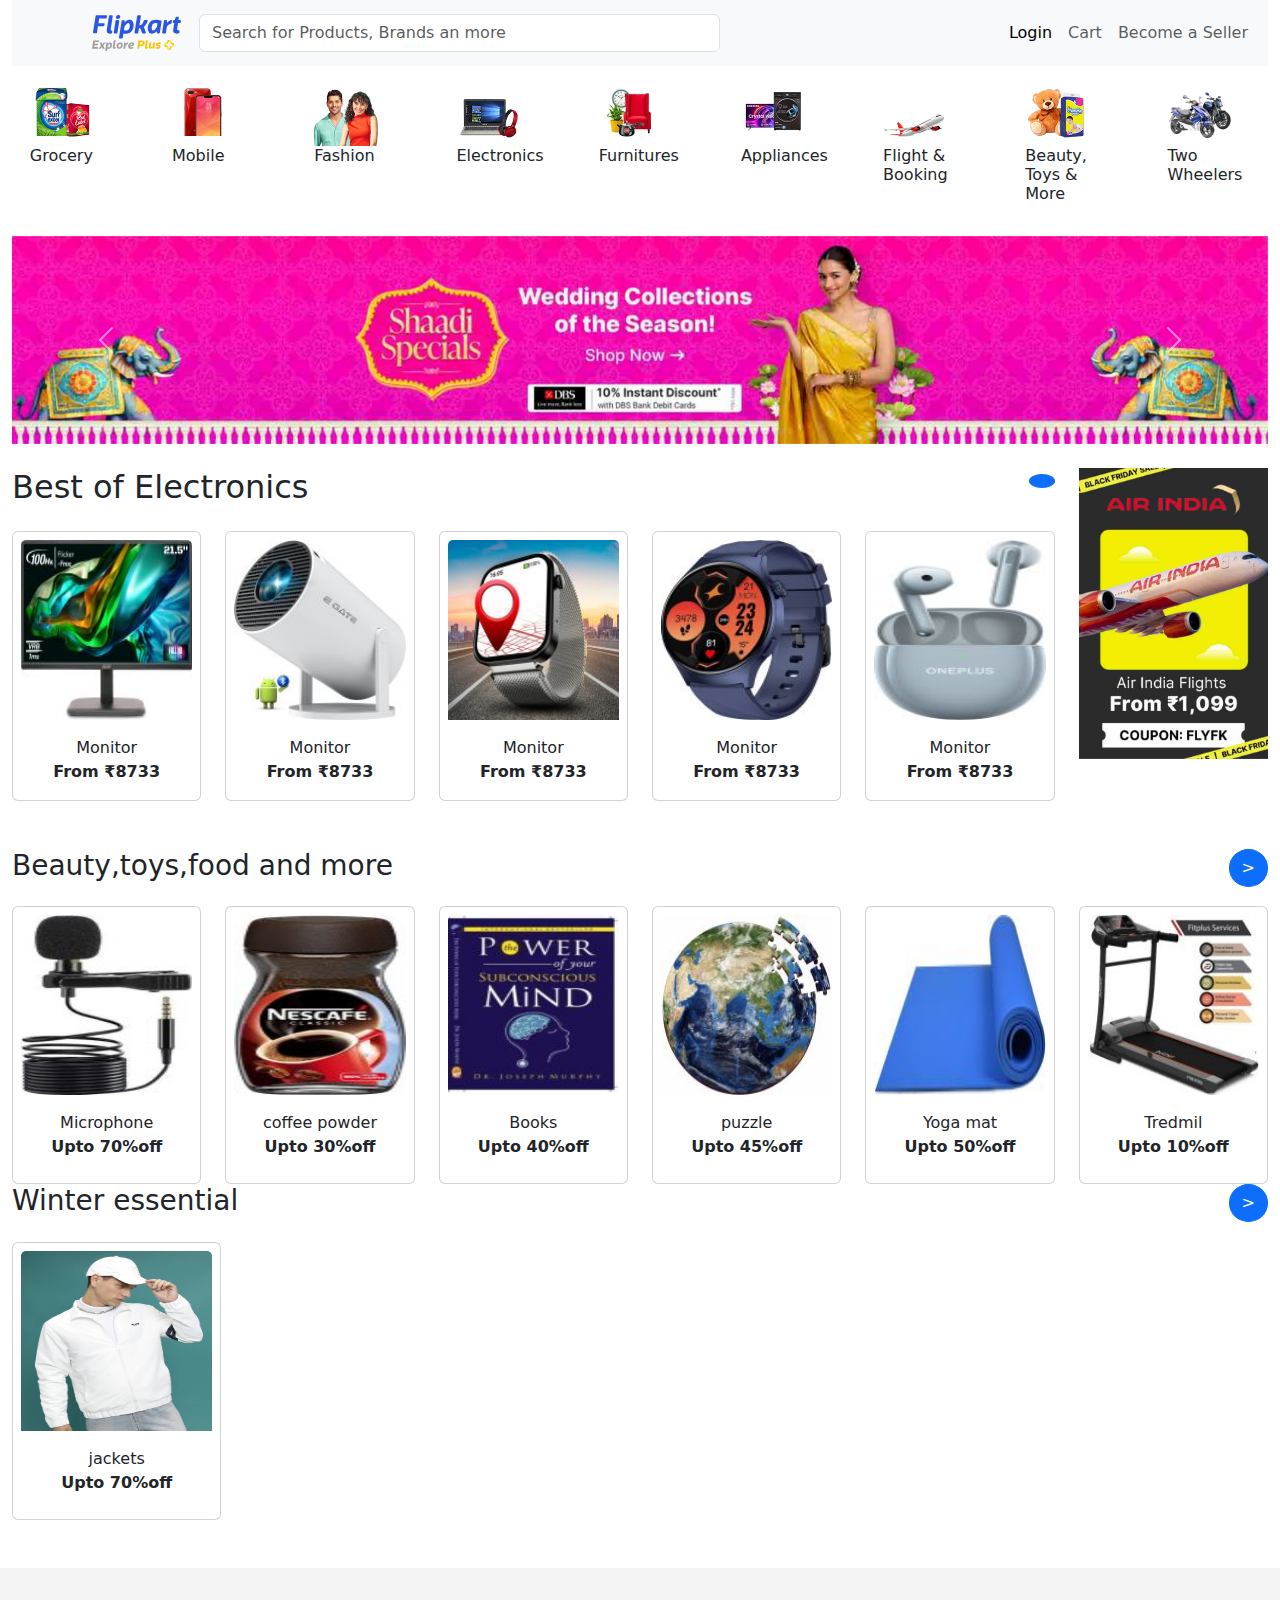
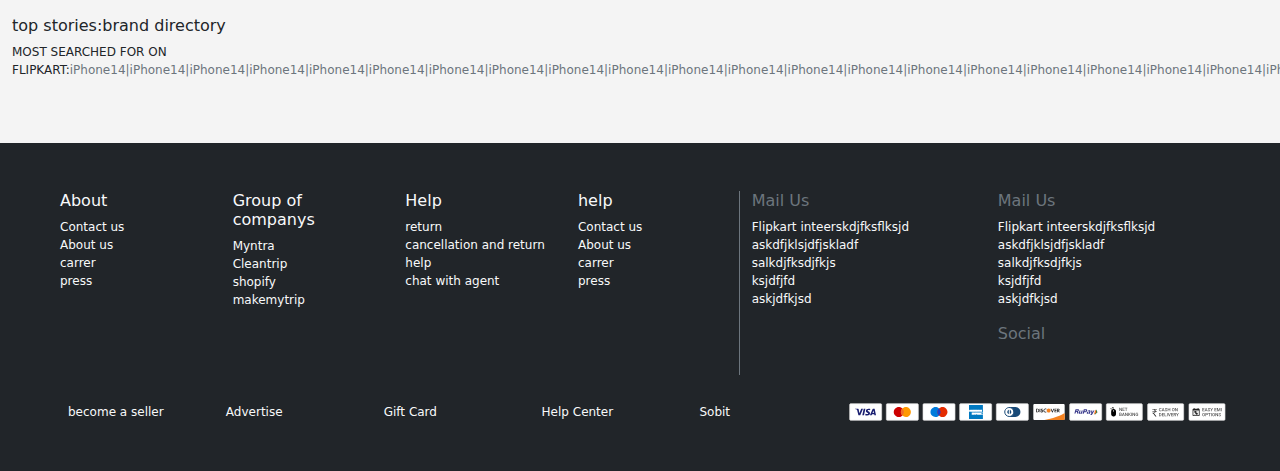
<file: index.html>
<!DOCTYPE html>
<html lang="en">
<head>
  <meta charset="UTF-8">
  <meta name="viewport" content="width=device-width, initial-scale=1.0">
  <title>Flipkart</title>
  <link rel="stylesheet" href="css/bootstrap.css"/>
  
  <link rel="stylesheet" href="https://cdnjs.cloudflare.com/ajax/libs/font-awesome/6.7.1/css/all.min.css" integrity="sha512-5Hs3dF2AEPkpNAR7UiOHba+lRSJNeM2ECkwxUIxC1Q/FLycGTbNapWXB4tP889k5T5Ju8fs4b1P5z/iB4nMfSQ==" crossorigin="anonymous" referrerpolicy="no-referrer" />
  <link rel="stylesheet" href="css/style.css">
  <script src="js/bootstrap.bundle.js"></script>
</head>
<body>
  <div class="container-fluid">
    <div class="row">
      <div class="col-sm-12">
        <nav class="navbar navbar-expand-lg bg-body-tertiary">
          <div class="container-fluid">
            <a class="navbar-brand" href="index.html">
              <img src="images/logo.svg" alt="">
            </a>
            <button class="navbar-toggler" type="button" data-bs-toggle="collapse" data-bs-target="#navbarSupportedContent" aria-controls="navbarSupportedContent" aria-expanded="false" aria-label="Toggle navigation">
              <span class="navbar-toggler-icon"></span>
            </button>
            <div class="collapse navbar-collapse" id="navbarSupportedContent">
              <form class="d-flex w-50" role="search">
                <input class="form-control me-2 " type="search" placeholder="Search for Products, Brands an more" aria-label="Search">
              </form>
              <ul class="navbar-nav ms-auto mb-2 mb-lg-0 ">
                <li class="nav-item">
                  <a class="nav-link active " aria-current="page" href="login.html">
                    <i class="fa-regular fa-user"></i> Login
                  </a>
                </li>
                <li class="nav-item">
                  <a class="nav-link" href="#">
                    <i class="fa-solid fa-cart-shopping"></i> Cart
                  </a>
                </li>
                <li class="nav-item">
                  <a class="nav-link" href="#">
                    <i class="fa-solid fa-cart-shopping"></i> Become a Seller
                  </a>
                </li>
                
                
              </ul>
              
            </div>
          </div>
        </nav>
      </div>
    </div>
    
    <!-- category start -->
     <div class="row mt-3">
      <div class="col-sm-12">
        <div class="row d-flex justify-content-around">
          <div class="col-sm-1">
            <img src="images/categories/asset 17.png" alt="">
            <h6>Grocery</h6>
          </div>
          <div class="col-sm-1">
            <img src="images/categories/asset 18.png" alt="">
            <h6>Mobile</h6>
          </div>
          <div class="col-sm-1">
            <img src="images/categories/asset 19.png" alt="">
            <h6>Fashion</h6>
          </div>
          <div class="col-sm-1">
            <img src="images/categories/asset 20.png" alt="">
            <h6>Electronics</h6>
          </div>
          <div class="col-sm-1">
            <img src="images/categories/asset 21.jpeg" alt="">
            <h6>Furnitures</h6>
          </div>
          <div class="col-sm-1">
            <img src="images/categories/asset 22.jpeg" alt="">
            <h6>Appliances</h6>
          </div>
          <div class="col-sm-1">
            <img src="images/categories/asset 23.png" alt="">
            <h6>Flight & Booking</h6>
          </div>
          <div class="col-sm-1">
            <img src="images/categories/asset 24.png" alt="">
            <h6>Beauty, Toys & More</h6>
          </div>
          <div class="col-sm-1">
            <img src="images/categories/asset 25.png" alt="">
            <h6>Two Wheelers</h6>
          </div>
        </div>
      </div>
     </div>
     <!-- category end -->

     <!-- slider start -->
      <div class="row mt-4">
        <div class="col-sm-12">
          <div id="carouselExampleAutoplaying" class="carousel slide" data-bs-ride="carousel">
            <div class="carousel-inner">
              <div class="carousel-item active">
                <img src="images/slider/s1.jpg" class="d-block w-100" alt="...">
              </div>
              <div class="carousel-item">
                <img src="images/slider/s2.jpg" class="d-block w-100" alt="...">
              </div>
              <div class="carousel-item">
                <img src="images/slider/s1.jpg" class="d-block w-100" alt="...">
              </div>
            </div>
            <button class="carousel-control-prev" type="button" data-bs-target="#carouselExampleAutoplaying" data-bs-slide="prev">
              <span class="carousel-control-prev-icon" aria-hidden="true"></span>
              <span class="visually-hidden">Previous</span>
            </button>
            <button class="carousel-control-next" type="button" data-bs-target="#carouselExampleAutoplaying" data-bs-slide="next">
              <span class="carousel-control-next-icon" aria-hidden="true"></span>
              <span class="visually-hidden">Next</span>
            </button>
          </div>
        </div>
      </div>
     <!-- slider end -->

     <!-- best of electronics start-->
      <div class="row mt-4">
        <div class="col-sm-10">
          <div class="row">
            <div class="col-sm-6">
              <h2>Best of Electronics</h2>
            </div>
            <div class="col-sm-6 text-end">
              <button class="btn btn-primary rounded-circle">
                <i class="fa-solid fa-greater-than"></i>
              </button>
            </div>
          </div>
          <div class="row mt-3">
            <div class="col">
              <div class="card p-2 pb-0 product">
                <img src="images/electronics/monitor.jpeg" height="180vh" class="card-img-top" alt="...">
                <div class="card-body">
                  <p class="card-text text-center">Monitor <br> <b>From ₹8733</b></p>
                </div>
              </div>
            </div>
            <div class="col">
              <div class="card p-2 pb-0 product">
                <img src="images/electronics/projector.jpeg" height="180vh" class="card-img-top" alt="...">
                <div class="card-body">
                  <p class="card-text text-center">Monitor <br> <b>From ₹8733</b></p>
                </div>
              </div>
            </div>
            <div class="col">
              <div class="card p-2 pb-0 product">
                <img src="images/electronics/watch2.jpeg" height="180vh" class="card-img-top" alt="...">
                <div class="card-body">
                  <p class="card-text text-center">Monitor <br> <b>From ₹8733</b></p>
                </div>
              </div>
            </div>
            <div class="col">
              <div class="card p-2 pb-0 product">
                <img src="images/electronics/watch.jpeg" height="180vh" class="card-img-top" alt="...">
                <div class="card-body">
                  <p class="card-text text-center">Monitor <br> <b>From ₹8733</b></p>
                </div>
              </div>
            </div>
            <div class="col">
              <div class="card p-2 pb-0 product">
                <img src="images/electronics/oneplus-buds.jpeg" height="180vh" class="card-img-top" alt="...">
                <div class="card-body">
                  <p class="card-text text-center">Monitor <br> <b>From ₹8733</b></p>
                </div>
              </div>
            </div>
          </div>
        </div>
        <div class="col-sm-2">
          <img src="images/airindia.jpg" alt="" class="img-fluid">
        </div>
      </div>
     <!-- best of electronics end-->
      <!-- beauty start -->
       <div class="row mt-5">
        <div class="col-sm-12 pb-3 ">
          <div class="row">
            <div class="col-sm-6">
              <h3>Beauty,toys,food and more</h3>
            </div>
            <div class="col-sm-6 text-end">
              <button class="btn btn-primary rounded-circle">></button>
            </div>
          </div>
        </div>
        <div class="col-sm-2">
          <div class="card p-2 product">
            <img src="images/beauty_toys/microphone.jpeg"height="180vh" class="card-img-top" alt="...">
            <div class="card-body">
              
              <p class="card-text text-center">Microphone<br><b>Upto 70%off</b></p>
              
            </div>
          </div>
        </div>
        <div class="col-sm-2 ">
          <div class="card p-2 product">
            <img src="images/beauty_toys/coffee_powder.jpeg"height="180vh" class="card-img-top" alt="...">
            <div class="card-body">
              <p class="card-text text-center">coffee powder<br><b>Upto 30%off</b></p>
              
            </div>
          </div>
        </div>
        <div class="col-sm-2">
          <div class="card p-2 product">
            <img src="images/beauty_toys/books.jpeg"height="180vh" class="card-img-top" alt="...">
            <div class="card-body">
              
              <p class="card-text text-center">Books<br><b>Upto 40%off</b></p>
              
            </div>
          </div>
        </div>
        <div class="col-sm-2">
          <div class="card p-2 product">
            <img src="images/beauty_toys/puzzle.jpeg"height="180vh" class="card-img-top" alt="...">
            <div class="card-body">
              
              <p class="card-text text-center">puzzle<br><b>Upto 45%off</b></p>
              
            </div>
          </div>
        </div>
        <div class="col-sm-2"><div class="card p-2 product">
          <img src="images/beauty_toys/yoga-mat.jpeg"height="180vh" class="card-img-top" alt="...">
          <div class="card-body">
            
            <p class="card-text text-center">Yoga mat<br><b>Upto 50%off</b></p>
            
          </div>
        </div></div>
        <div class="col-sm-2">
          <div class="card p-2 product">
            <img src="images/beauty_toys/tredmil.jpeg"height="180vh" class="card-img-top" alt="...">
            <div class="card-body">
              
              <p class="card-text text-center">Tredmil<br><b>Upto 10%off</b></p>
              
            </div>
          </div>
        </div>
       </div>
       <!-- end -->
        <!-- winter essential -->
        <div class="col-sm-12 pb-3 ">
          <div class="row">
            <div class="col-sm-6">
              <h3>Winter essential</h3>
            </div>
            <div class="col-sm-6 text-end">
              <button class="btn btn-primary rounded-circle">></button>
            </div>
          </div>
        </div>
        <div class="col-sm-2">
          <div class="card p-2 product">
            <img src="images/winters/jackets.jpeg"height="180vh" class="card-img-top" alt="...">
            <div class="card-body">
              
              <p class="card-text text-center">jackets<br><b>Upto 70%off</b></p>
              
            </div>
          </div>
        </div>
         <!-- winter end -->
        <!-- footer up text -->
         <div class="row mt-5 py-5 myrow">
          <div class="col-sm-12">
            <h6>top stories:brand directory</h6>
            <P class="myfont">
              MOST SEARCHED FOR ON FLIPKART:<a href="#" class="text-decoration-none text-secondary">iPhone14|iPhone14|iPhone14|iPhone14|iPhone14|iPhone14|iPhone14|iPhone14|iPhone14|iPhone14|iPhone14|iPhone14|iPhone14|iPhone14|iPhone14|iPhone14|iPhone14|iPhone14|iPhone14|iPhone14|iPhone14|iPhone14|iPhone14|iPhone14|iPhone14|iPhone14|iPhone14| </a>
            </P>
          </div>
         </div>
         
         <!-- footer text end -->
          <!-- footer black -->
           <div class="row bg-dark p-5 text-light">
            <div class="col-sm-7">
              <div class="row">
                <div class="col-sm-3">
                  <h6 text-secondary>About</h6>
                  
                  <p class="myfont">
                    <a href="#" class="text-decoration-none text-light" >Contact us</a>
                    <br>
                    <a href="#" class="text-decoration-none text-light" >About us</a>
                    <br>
                    <a href="#" class="text-decoration-none text-light" >carrer</a>
                    <br>
                    <a href="#" class="text-decoration-none text-light" >press</a>


                  </p>
                </div>
                <div class="col-sm-3">
                  <h6 text-secondary>Group of companys</h6>
                  <p class="myfont">
                    <a href="#" class="text-decoration-none text-light" >Myntra</a>
                    <br>
                    <a href="#" class="text-decoration-none text-light" >Cleantrip</a>
                    <br>
                    <a href="#" class="text-decoration-none text-light" >shopify</a>
                    <br>
                    <a href="#" class="text-decoration-none text-light" >makemytrip</a>


                  </p>
                   </p>
                </div>
                <div class="col-sm-3">
                <h6 text-secondary>
                 Help
                </h6>
                <p class="myfont">
                  <a href="#" class="text-decoration-none text-light" >return</a>
                  <br>
                  <a href="#" class="text-decoration-none text-light" >cancellation and return</a>
                  <br>
                  <a href="#" class="text-decoration-none text-light" >help</a>
                  <br>
                  <a href="#" class="text-decoration-none text-light" >chat with agent</a>


                </p>
                </div>
                <div class="col-sm-3">
                  <h6 text-secondary>help</h6>
                  <p class="myfont">
                    <a href="#" class="text-decoration-none text-light" >Contact us</a>
                    <br>
                    <a href="#" class="text-decoration-none text-light" >About us</a>
                    <br>
                    <a href="#" class="text-decoration-none text-light" >carrer</a>
                    <br>
                    <a href="#" class="text-decoration-none text-light" >press</a>


                  </p>
                </div>
              </div>
            </div>
            <div class="col-sm-5 border-start border-secondary">
              <div class="row">
                <div class="col-sm-6">
                  <h6 class="text-secondary">Mail Us</h6>
                  <p class="myfont">
                    Flipkart inteerskdjfksflksjd<br>
                    askdfjklsjdfjskladf<br>
                    salkdjfksdjfkjs<br>
                    ksjdfjfd<br>
                    askjdfkjsd
                  </p>
                </div>
                <div class="col-sm-6">
                  <h6 class="text-secondary">Mail Us</h6>
                  <p class="myfont">
                    Flipkart inteerskdjfksflksjd<br>
                    askdfjklsjdfjskladf<br>
                    salkdjfksdjfkjs<br>
                    ksjdfjfd<br>
                    askjdfkjsd
                  </p>
                  <h6 class="text-secondary">Social</h6>
                  <i class="fa-brands fa-facebook"></i>
                  <i class="fa-solid fa-x mx-3"></i>
                  <i class="fa-brands fa-linkedin"></i>
                </div>
              </div>
            </div>
            <div class="col-sm-12 mt-4">
              <div class="row">
                <div class="col-sm-8">
                  <div class="row">
                    <div class="col"> 
                     <span class="myfont"> <i class="fa-solid fa-shop text-warning" style="margin-right:8px;"> </i>become a seller</span>
                    </div>
                    <div class="col"> 
                      <span class="myfont"><i class="fa-solid fa-rectangle-ad text-warning" style="margin-right:8px;"></i>Advertise</span>
                     </div>
                     <div class="col"> 
                      <span class="myfont">  <i class="fa-solid fa-gifts text-warning "  style="margin-right:8px;"></i>Gift Card</span>
                     </div>
                     <div class="col"> 
                      <span class="myfont"><i class="fa-solid fa-circle-info text-warning"  style="margin-right:8px;"></i>Help Center</span>
                     </div>
                     <div class="col"> 
                      <span class="myfont"> <i class="fa-solid fa-shop text-warning"  style="margin-right:8px;"> </i>Sobit</span>
                     </div>
                     
                  </div>
                </div>
                <div class="col-sm-4">
                  <img src="images/payment-method-c454fb.svg" alt="">
                </div>
              </div>
            </div>
           </div>
           <!-- footer black end -->
  </div>
</body>
</html>
</file>
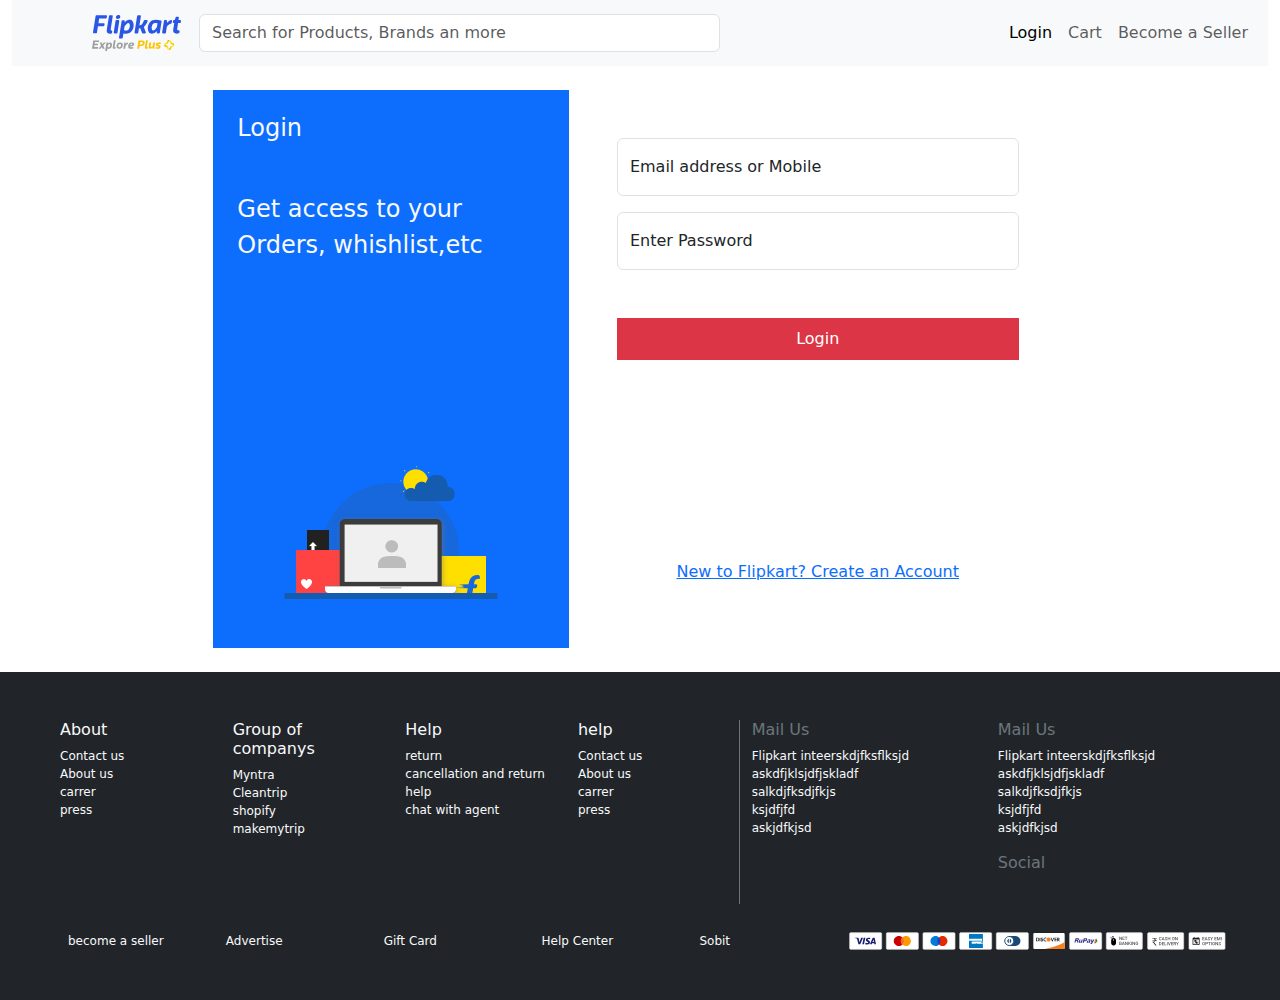
<file: login.html>
<!DOCTYPE html>
<html lang="en">
<head>
  <meta charset="UTF-8">
  <meta name="viewport" content="width=device-width, initial-scale=1.0">
  <title>Flipkart</title>
  <link rel="stylesheet" href="css/bootstrap.css"/>
  
  <link rel="stylesheet" href="https://cdnjs.cloudflare.com/ajax/libs/font-awesome/6.7.1/css/all.min.css" integrity="sha512-5Hs3dF2AEPkpNAR7UiOHba+lRSJNeM2ECkwxUIxC1Q/FLycGTbNapWXB4tP889k5T5Ju8fs4b1P5z/iB4nMfSQ==" crossorigin="anonymous" referrerpolicy="no-referrer" />
  <link rel="stylesheet" href="css/style.css">
  <script src="js/bootstrap.bundle.js"></script>
</head>
<body>
  <div class="container-fluid">
    <div class="row">
      <div class="col-sm-12">
        <nav class="navbar navbar-expand-lg bg-body-tertiary">
          <div class="container-fluid">
            <a class="navbar-brand" href="index.html">
              <img src="images/logo.svg" alt="">
            </a>
            <button class="navbar-toggler" type="button" data-bs-toggle="collapse" data-bs-target="#navbarSupportedContent" aria-controls="navbarSupportedContent" aria-expanded="false" aria-label="Toggle navigation">
              <span class="navbar-toggler-icon"></span>
            </button>
            <div class="collapse navbar-collapse" id="navbarSupportedContent">
              <form class="d-flex w-50" role="search">
                <input class="form-control me-2 " type="search" placeholder="Search for Products, Brands an more" aria-label="Search">
              </form>
              <ul class="navbar-nav ms-auto mb-2 mb-lg-0 ">
                <li class="nav-item">
                  <a class="nav-link active " aria-current="page" href="login.html">
                    <i class="fa-regular fa-user"></i> Login
                  </a>
                </li>
                <li class="nav-item">
                  <a class="nav-link" href="#">
                    <i class="fa-solid fa-cart-shopping"></i> Cart
                  </a>
                </li>
                <li class="nav-item">
                  <a class="nav-link" href="#">
                    <i class="fa-solid fa-cart-shopping"></i> Become a Seller
                  </a>
                </li>
                
                
              </ul>
              
            </div>
          </div>
        </nav>
      </div>
    </div>
    
   

     

      
    <!-- login form start -->
<div class="col row my-4">
    <div class="col-sm-8 mx-auto">
     <div class="row">
        <div class="col-sm-5 bg-primary text-light p-4">
            <h4>Login</h4>
            <p class="mt-5 fs-4">
                Get access to your Orders,  whishlist,etc
            </p>
            <div class="text-center "style="margin-top: 200px";>
                <img src="images/login_img_c4a81e.png" alt="" >
            </div>
        </div>
        <div class="col-sm-7 p-5">
            <div class="form-floating mb-3">
                <input type="email" class="form-control" id="floatingInput" placeholder="name@example.com">
                <label for="floatingInput">Email address or Mobile</label>
              </div>
              <div class="form-floating">
                <input type="password" class="form-control" id="floatingPassword" placeholder="Password">
                <label for="floatingPassword">Enter Password</label>
              </div>
              <div class="col-sm-12 mt-5">
                <button class="btn btn-danger w-100 py-2 rounded-0">Login</button>
            </div>
            <p class="text-center" style="margin-top: 200px;">
                <a href="register.html">New to Flipkart? Create an Account</a>
            </p>
        </div>
        
     </div>
    </div>
</div>

       <!-- login form end -->
        <!-- footer up text -->
          
         
         <!-- footer text end -->
          <!-- footer black -->
           <div class="row bg-dark p-5 text-light">
            <div class="col-sm-7">
              <div class="row">
                <div class="col-sm-3">
                  <h6 text-secondary>About</h6>
                  
                  <p class="myfont">
                    <a href="#" class="text-decoration-none text-light" >Contact us</a>
                    <br>
                    <a href="#" class="text-decoration-none text-light" >About us</a>
                    <br>
                    <a href="#" class="text-decoration-none text-light" >carrer</a>
                    <br>
                    <a href="#" class="text-decoration-none text-light" >press</a>


                  </p>
                </div>
                <div class="col-sm-3">
                  <h6 text-secondary>Group of companys</h6>
                  <p class="myfont">
                    <a href="#" class="text-decoration-none text-light" >Myntra</a>
                    <br>
                    <a href="#" class="text-decoration-none text-light" >Cleantrip</a>
                    <br>
                    <a href="#" class="text-decoration-none text-light" >shopify</a>
                    <br>
                    <a href="#" class="text-decoration-none text-light" >makemytrip</a>


                  </p>
                   </p>
                </div>
                <div class="col-sm-3">
                <h6 text-secondary>
                 Help
                </h6>
                <p class="myfont">
                  <a href="#" class="text-decoration-none text-light" >return</a>
                  <br>
                  <a href="#" class="text-decoration-none text-light" >cancellation and return</a>
                  <br>
                  <a href="#" class="text-decoration-none text-light" >help</a>
                  <br>
                  <a href="#" class="text-decoration-none text-light" >chat with agent</a>


                </p>
                </div>
                <div class="col-sm-3">
                  <h6 text-secondary>help</h6>
                  <p class="myfont">
                    <a href="#" class="text-decoration-none text-light" >Contact us</a>
                    <br>
                    <a href="#" class="text-decoration-none text-light" >About us</a>
                    <br>
                    <a href="#" class="text-decoration-none text-light" >carrer</a>
                    <br>
                    <a href="#" class="text-decoration-none text-light" >press</a>


                  </p>
                </div>
              </div>
            </div>
            <div class="col-sm-5 border-start border-secondary">
              <div class="row">
                <div class="col-sm-6">
                  <h6 class="text-secondary">Mail Us</h6>
                  <p class="myfont">
                    Flipkart inteerskdjfksflksjd<br>
                    askdfjklsjdfjskladf<br>
                    salkdjfksdjfkjs<br>
                    ksjdfjfd<br>
                    askjdfkjsd
                  </p>
                </div>
                <div class="col-sm-6">
                  <h6 class="text-secondary">Mail Us</h6>
                  <p class="myfont">
                    Flipkart inteerskdjfksflksjd<br>
                    askdfjklsjdfjskladf<br>
                    salkdjfksdjfkjs<br>
                    ksjdfjfd<br>
                    askjdfkjsd
                  </p>
                  <h6 class="text-secondary">Social</h6>
                  <i class="fa-brands fa-facebook"></i>
                  <i class="fa-solid fa-x mx-3"></i>
                  <i class="fa-brands fa-linkedin"></i>
                </div>
              </div>
            </div>
            <div class="col-sm-12 mt-4">
              <div class="row">
                <div class="col-sm-8">
                  <div class="row">
                    <div class="col"> 
                     <span class="myfont"> <i class="fa-solid fa-shop text-warning" style="margin-right:8px;"> </i>become a seller</span>
                    </div>
                    <div class="col"> 
                      <span class="myfont"><i class="fa-solid fa-rectangle-ad text-warning" style="margin-right:8px;"></i>Advertise</span>
                     </div>
                     <div class="col"> 
                      <span class="myfont">  <i class="fa-solid fa-gifts text-warning "  style="margin-right:8px;"></i>Gift Card</span>
                     </div>
                     <div class="col"> 
                      <span class="myfont"><i class="fa-solid fa-circle-info text-warning"  style="margin-right:8px;"></i>Help Center</span>
                     </div>
                     <div class="col"> 
                      <span class="myfont"> <i class="fa-solid fa-shop text-warning"  style="margin-right:8px;"> </i>Sobit</span>
                     </div>
                     
                  </div>
                </div>
                <div class="col-sm-4">
                  <img src="images/payment-method-c454fb.svg" alt="">
                </div>
              </div>
            </div>
           </div>
           <!-- footer black end -->
  </div>
</body>
</html>
</file>
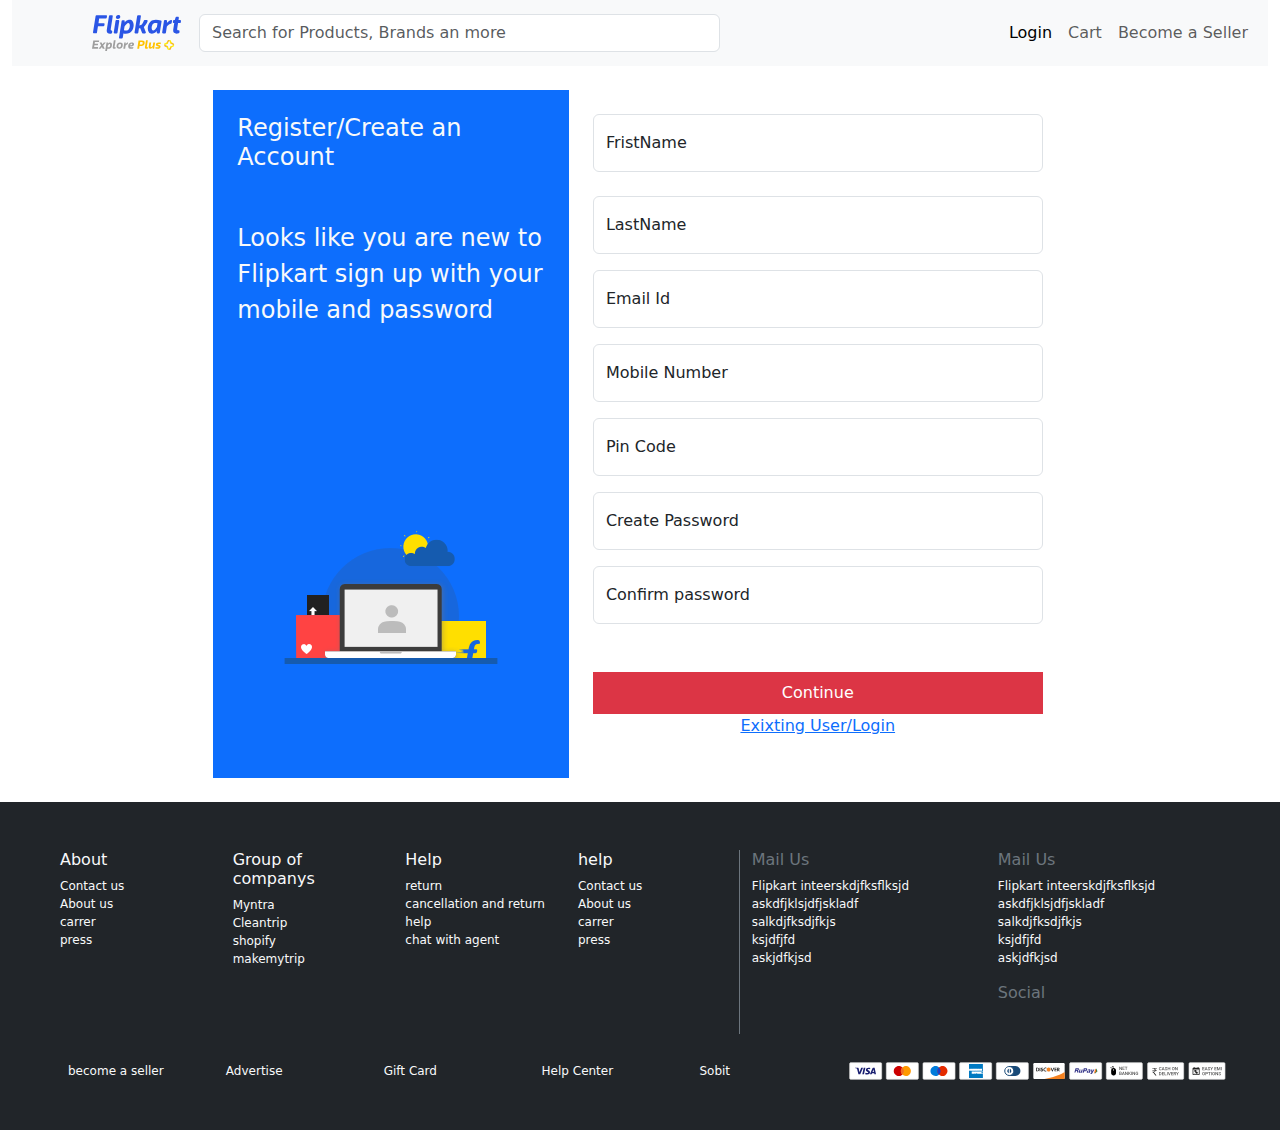
<file: register.html>
<!DOCTYPE html>
<html lang="en">
<head>
  <meta charset="UTF-8">
  <meta name="viewport" content="width=device-width, initial-scale=1.0">
  <title>Flipkart</title>
  <link rel="stylesheet" href="css/bootstrap.css"/>
  
  <link rel="stylesheet" href="https://cdnjs.cloudflare.com/ajax/libs/font-awesome/6.7.1/css/all.min.css" integrity="sha512-5Hs3dF2AEPkpNAR7UiOHba+lRSJNeM2ECkwxUIxC1Q/FLycGTbNapWXB4tP889k5T5Ju8fs4b1P5z/iB4nMfSQ==" crossorigin="anonymous" referrerpolicy="no-referrer" />
  <link rel="stylesheet" href="css/style.css">
  <script src="js/bootstrap.bundle.js"></script>
</head>
<body>
  <div class="container-fluid">
    <div class="row">
      <div class="col-sm-12">
        <nav class="navbar navbar-expand-lg bg-body-tertiary">
          <div class="container-fluid">
            <a class="navbar-brand" href="index.html">
              <img src="images/logo.svg" alt="">
            </a>
            <button class="navbar-toggler" type="button" data-bs-toggle="collapse" data-bs-target="#navbarSupportedContent" aria-controls="navbarSupportedContent" aria-expanded="false" aria-label="Toggle navigation">
              <span class="navbar-toggler-icon"></span>
            </button>
            <div class="collapse navbar-collapse" id="navbarSupportedContent">
              <form class="d-flex w-50" role="search">
                <input class="form-control me-2 " type="search" placeholder="Search for Products, Brands an more" aria-label="Search">
              </form>
              <ul class="navbar-nav ms-auto mb-2 mb-lg-0 ">
                <li class="nav-item">
                  <a class="nav-link active " aria-current="page" href="login.html">
                    <i class="fa-regular fa-user"></i> Login
                  </a>
                </li>
                <li class="nav-item">
                  <a class="nav-link" href="#">
                    <i class="fa-solid fa-cart-shopping"></i> Cart
                  </a>
                </li>
                <li class="nav-item">
                  <a class="nav-link" href="#">
                    <i class="fa-solid fa-cart-shopping"></i> Become a Seller
                  </a>
                </li>
                
                
              </ul>
              
            </div>
          </div>
        </nav>
      </div>
    </div>
    
   

     

      
    <!-- Register form start -->
<div class="col row my-4">
    <div class="col-sm-8 mx-auto">
     <div class="row">
        <div class="col-sm-5 bg-primary text-light p-4">
            <h4>Register/Create an Account</h4>
            <p class="mt-5 fs-4">
                Looks like you are new to Flipkart
                sign up with your mobile and password
            </p>
            <div class="text-center "style="margin-top: 200px";>
                <img src="images/login_img_c4a81e.png" alt="" >
            </div>
        </div>
        <div class="col-sm-7 p-4">
            <div class="form-floating mb-4">
                <input type="email" class="form-control" id="n" placeholder="name@example.com">
                <label for="n">FristName</label>
              </div>
              <div class="form-floating mb-3">
                <input type="email" class="form-control" id="n" placeholder="name@example.com">
                <label for="n">LastName</label>
              </div>
             
            <div class="form-floating mb-3">
                <input type="email" class="form-control" id="floatingInput" placeholder="name@example.com">
                <label for="floatingInput">Email Id</label>
              </div>
              <div class="form-floating mb-3">
                <input type="number" class="form-control" id="n" placeholder="name@example.com">
                <label for="n">Mobile Number</label>
              </div>
              <div class="form-floating mb-3">
                <input type="email" class="form-control" id="n" placeholder="name@example.com">
                <label for="n">Pin Code</label>
              </div>
              <div class="form-floating mb-3">
                <input type="password" class="form-control" id="floatingPassword" placeholder="Password">
                <label for="floatingPassword">Create Password</label>
              </div>
              <div class="form-floating mb-3">
                <input type="password" class="form-control" id="n" placeholder="name@example.com">
                <label for="n">Confirm password</label>
              </div> 
              
              <div class="col-sm-12 mt-5">
                <button class="btn btn-danger w-100 py-2 rounded-0">Continue</button>
            </div>
            <p class="text-center" style="margin-top: auto;">
                <a href="login.html">Exixting User/Login</a>
            </p>
        </div>
        
     </div>
    </div>
</div>

       <!-- Register form end -->
        <!-- footer up text -->
          
         
         <!-- footer text end -->
          <!-- footer black -->
           <div class="row bg-dark p-5 text-light">
            <div class="col-sm-7">
              <div class="row">
                <div class="col-sm-3">
                  <h6 text-secondary>About</h6>
                  
                  <p class="myfont">
                    <a href="#" class="text-decoration-none text-light" >Contact us</a>
                    <br>
                    <a href="#" class="text-decoration-none text-light" >About us</a>
                    <br>
                    <a href="#" class="text-decoration-none text-light" >carrer</a>
                    <br>
                    <a href="#" class="text-decoration-none text-light" >press</a>


                  </p>
                </div>
                <div class="col-sm-3">
                  <h6 text-secondary>Group of companys</h6>
                  <p class="myfont">
                    <a href="#" class="text-decoration-none text-light" >Myntra</a>
                    <br>
                    <a href="#" class="text-decoration-none text-light" >Cleantrip</a>
                    <br>
                    <a href="#" class="text-decoration-none text-light" >shopify</a>
                    <br>
                    <a href="#" class="text-decoration-none text-light" >makemytrip</a>


                  </p>
                   </p>
                </div>
                <div class="col-sm-3">
                <h6 text-secondary>
                 Help
                </h6>
                <p class="myfont">
                  <a href="#" class="text-decoration-none text-light" >return</a>
                  <br>
                  <a href="#" class="text-decoration-none text-light" >cancellation and return</a>
                  <br>
                  <a href="#" class="text-decoration-none text-light" >help</a>
                  <br>
                  <a href="#" class="text-decoration-none text-light" >chat with agent</a>


                </p>
                </div>
                <div class="col-sm-3">
                  <h6 text-secondary>help</h6>
                  <p class="myfont">
                    <a href="#" class="text-decoration-none text-light" >Contact us</a>
                    <br>
                    <a href="#" class="text-decoration-none text-light" >About us</a>
                    <br>
                    <a href="#" class="text-decoration-none text-light" >carrer</a>
                    <br>
                    <a href="#" class="text-decoration-none text-light" >press</a>


                  </p>
                </div>
              </div>
            </div>
            <div class="col-sm-5 border-start border-secondary">
              <div class="row">
                <div class="col-sm-6">
                  <h6 class="text-secondary">Mail Us</h6>
                  <p class="myfont">
                    Flipkart inteerskdjfksflksjd<br>
                    askdfjklsjdfjskladf<br>
                    salkdjfksdjfkjs<br>
                    ksjdfjfd<br>
                    askjdfkjsd
                  </p>
                </div>
                <div class="col-sm-6">
                  <h6 class="text-secondary">Mail Us</h6>
                  <p class="myfont">
                    Flipkart inteerskdjfksflksjd<br>
                    askdfjklsjdfjskladf<br>
                    salkdjfksdjfkjs<br>
                    ksjdfjfd<br>
                    askjdfkjsd
                  </p>
                  <h6 class="text-secondary">Social</h6>
                  <i class="fa-brands fa-facebook"></i>
                  <i class="fa-solid fa-x mx-3"></i>
                  <i class="fa-brands fa-linkedin"></i>
                </div>
              </div>
            </div>
            <div class="col-sm-12 mt-4">
              <div class="row">
                <div class="col-sm-8">
                  <div class="row">
                    <div class="col"> 
                     <span class="myfont"> <i class="fa-solid fa-shop text-warning" style="margin-right:8px;"> </i>become a seller</span>
                    </div>
                    <div class="col"> 
                      <span class="myfont"><i class="fa-solid fa-rectangle-ad text-warning" style="margin-right:8px;"></i>Advertise</span>
                     </div>
                     <div class="col"> 
                      <span class="myfont">  <i class="fa-solid fa-gifts text-warning "  style="margin-right:8px;"></i>Gift Card</span>
                     </div>
                     <div class="col"> 
                      <span class="myfont"><i class="fa-solid fa-circle-info text-warning"  style="margin-right:8px;"></i>Help Center</span>
                     </div>
                     <div class="col"> 
                      <span class="myfont"> <i class="fa-solid fa-shop text-warning"  style="margin-right:8px;"> </i>Sobit</span>
                     </div>
                     
                  </div>
                </div>
                <div class="col-sm-4">
                  <img src="images/payment-method-c454fb.svg" alt="">
                </div>
              </div>
            </div>
           </div>
           <!-- footer black end -->
  </div>
</body>
</html>
</file>
<file: css/style.css>
.product:hover img{
    transform: scale(1.05);
}
.myrow{
    background-color: #f4f4f4;
}
.myfont{
    font-size: 12px;
}
</file>
